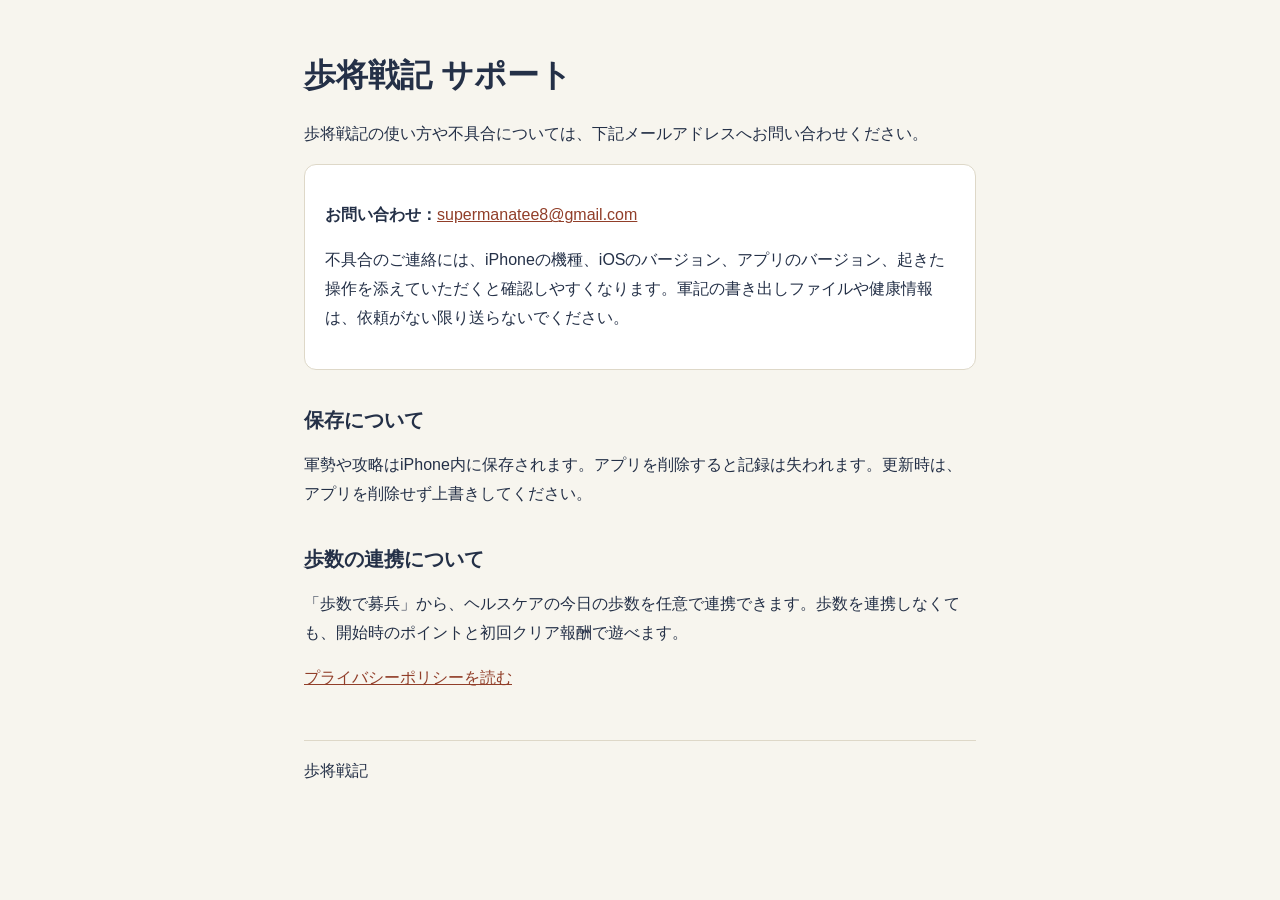
<file: index.html>
<!doctype html>
<html lang="ja">
<head>
  <meta charset="utf-8">
  <meta name="viewport" content="width=device-width, initial-scale=1">
  <title>歩将戦記 サポート</title>
  <style>
    :root { color-scheme: light; font-family: -apple-system, BlinkMacSystemFont, "Hiragino Kaku Gothic ProN", "Yu Gothic", sans-serif; color: #243047; background: #f7f5ee; }
    body { max-width: 42rem; margin: 0 auto; padding: 2rem 1.25rem 4rem; line-height: 1.8; }
    h1, h2 { line-height: 1.4; }
    h1 { font-size: 2rem; }
    h2 { margin-top: 2.3rem; font-size: 1.25rem; }
    a { color: #913e29; }
    .card { background: white; border: 1px solid #ded8c8; border-radius: .75rem; padding: 1.25rem; }
    footer { margin-top: 3rem; border-top: 1px solid #ded8c8; padding-top: 1rem; }
  </style>
</head>
<body>
  <main>
    <h1>歩将戦記 サポート</h1>
    <p>歩将戦記の使い方や不具合については、下記メールアドレスへお問い合わせください。</p>
    <div class="card">
      <p><strong>お問い合わせ：</strong><a href="mailto:supermanatee8@gmail.com">supermanatee8@gmail.com</a></p>
      <p>不具合のご連絡には、iPhoneの機種、iOSのバージョン、アプリのバージョン、起きた操作を添えていただくと確認しやすくなります。軍記の書き出しファイルや健康情報は、依頼がない限り送らないでください。</p>
    </div>
    <h2>保存について</h2>
    <p>軍勢や攻略はiPhone内に保存されます。アプリを削除すると記録は失われます。更新時は、アプリを削除せず上書きしてください。</p>
    <h2>歩数の連携について</h2>
    <p>「歩数で募兵」から、ヘルスケアの今日の歩数を任意で連携できます。歩数を連携しなくても、開始時のポイントと初回クリア報酬で遊べます。</p>
    <p><a href="privacy.html">プライバシーポリシーを読む</a></p>
  </main>
  <footer>歩将戦記</footer>
</body>
</html>
</file>
